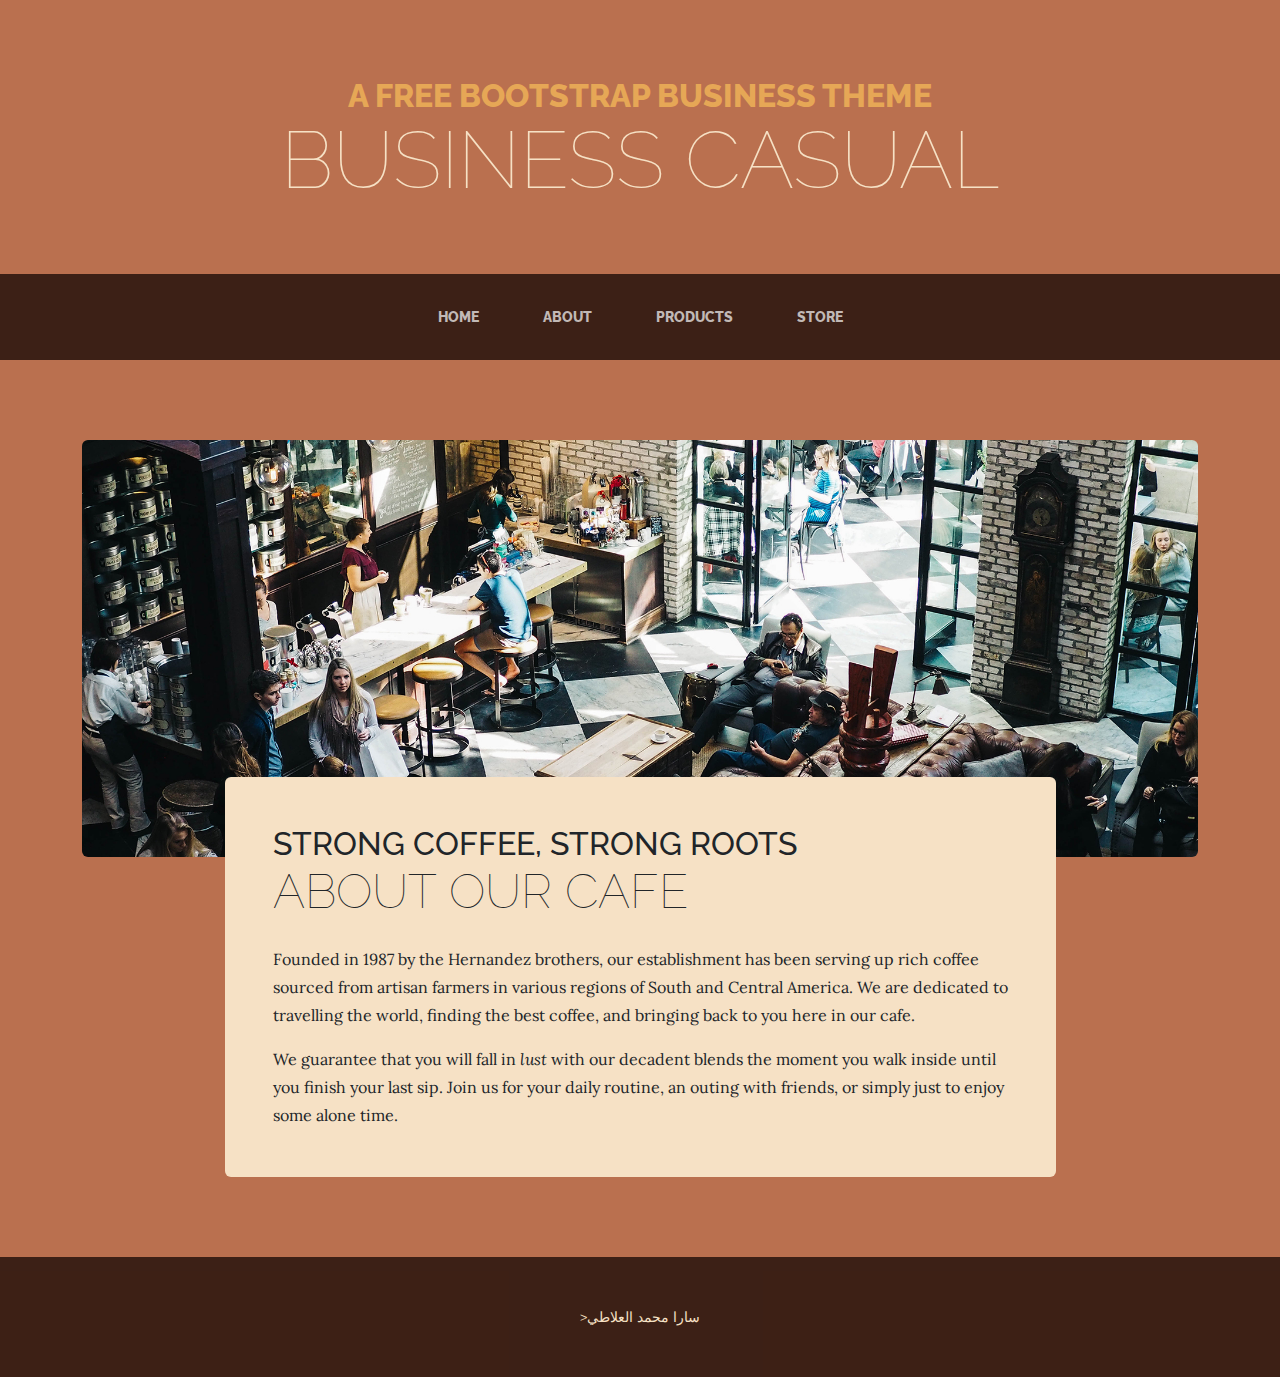
<file: startbootstrap-business-casual-gh-pages/about.html>
<!DOCTYPE html>
<html lang="en">
    <head>
        <meta charset="utf-8" />
        <meta name="viewport" content="width=device-width, initial-scale=1, shrink-to-fit=no" />
        <meta name="description" content="" />
        <meta name="author" content="" />
        <title>pottery</title>
        <link rel="icon" type="image/x-icon" href="assets/favicon.ico" />
        <!-- Google fonts-->
        <link href="https://fonts.googleapis.com/css?family=Raleway:100,100i,200,200i,300,300i,400,400i,500,500i,600,600i,700,700i,800,800i,900,900i" rel="stylesheet" />
        <link href="https://fonts.googleapis.com/css?family=Lora:400,400i,700,700i" rel="stylesheet" />
        <!-- Core theme CSS (includes Bootstrap)-->
        <link href="css/styles.css" rel="stylesheet" />
    </head>
    <body>
        <header>
            <h1 class="site-heading text-center text-faded d-none d-lg-block">
                <span class="site-heading-upper text-primary mb-3">A Free Bootstrap Business Theme</span>
                <span class="site-heading-lower">Business Casual</span>
            </h1>
        </header>
        <!-- Navigation-->
        <nav class="navbar navbar-expand-lg navbar-dark py-lg-4" id="mainNav">
            <div class="container">
                <a class="navbar-brand text-uppercase fw-bold d-lg-none" href="index.html">pottery</a>
                <button class="navbar-toggler" type="button" data-bs-toggle="collapse" data-bs-target="#navbarSupportedContent" aria-controls="navbarSupportedContent" aria-expanded="false" aria-label="Toggle navigation"><span class="navbar-toggler-icon"></span></button>
                <div class="collapse navbar-collapse" id="navbarSupportedContent">
                    <ul class="navbar-nav mx-auto">
                        <li class="nav-item px-lg-4"><a class="nav-link text-uppercase" href="index.html">Home</a></li>
                        <li class="nav-item px-lg-4"><a class="nav-link text-uppercase" href="about.html">About</a></li>
                        <li class="nav-item px-lg-4"><a class="nav-link text-uppercase" href="products.html">Products</a></li>
                        <li class="nav-item px-lg-4"><a class="nav-link text-uppercase" href="store.html">Store</a></li>
                    </ul>
                </div>
            </div>
        </nav>
        <section class="page-section about-heading">
            <div class="container">
                <img class="img-fluid rounded about-heading-img mb-3 mb-lg-0" src="assets/img/about.jpg" alt="..." />
                <div class="about-heading-content">
                    <div class="row">
                        <div class="col-xl-9 col-lg-10 mx-auto">
                            <div class="bg-faded rounded p-5">
                                <h2 class="section-heading mb-4">
                                    <span class="section-heading-upper">Strong Coffee, Strong Roots</span>
                                    <span class="section-heading-lower">About Our Cafe</span>
                                </h2>
                                <p>Founded in 1987 by the Hernandez brothers, our establishment has been serving up rich coffee sourced from artisan farmers in various regions of South and Central America. We are dedicated to travelling the world, finding the best coffee, and bringing back to you here in our cafe.</p>
                                <p class="mb-0">
                                    We guarantee that you will fall in
                                    <em>lust</em>
                                    with our decadent blends the moment you walk inside until you finish your last sip. Join us for your daily routine, an outing with friends, or simply just to enjoy some alone time.
                                </p>
                            </div>
                        </div>
                    </div>
                </div>
            </div>
        </section>
        <footer class="footer text-faded text-center py-5">
            <div class="container"><p class="m-0 small">>سارا محمد العلاطي</p</div>
        </footer>
        <!-- Bootstrap core JS-->
        <script src="https://cdn.jsdelivr.net/npm/bootstrap@5.2.3/dist/js/bootstrap.bundle.min.js"></script>
        <!-- Core theme JS-->
        <script src="js/scripts.js"></script>
    </body>
</html>
</file>
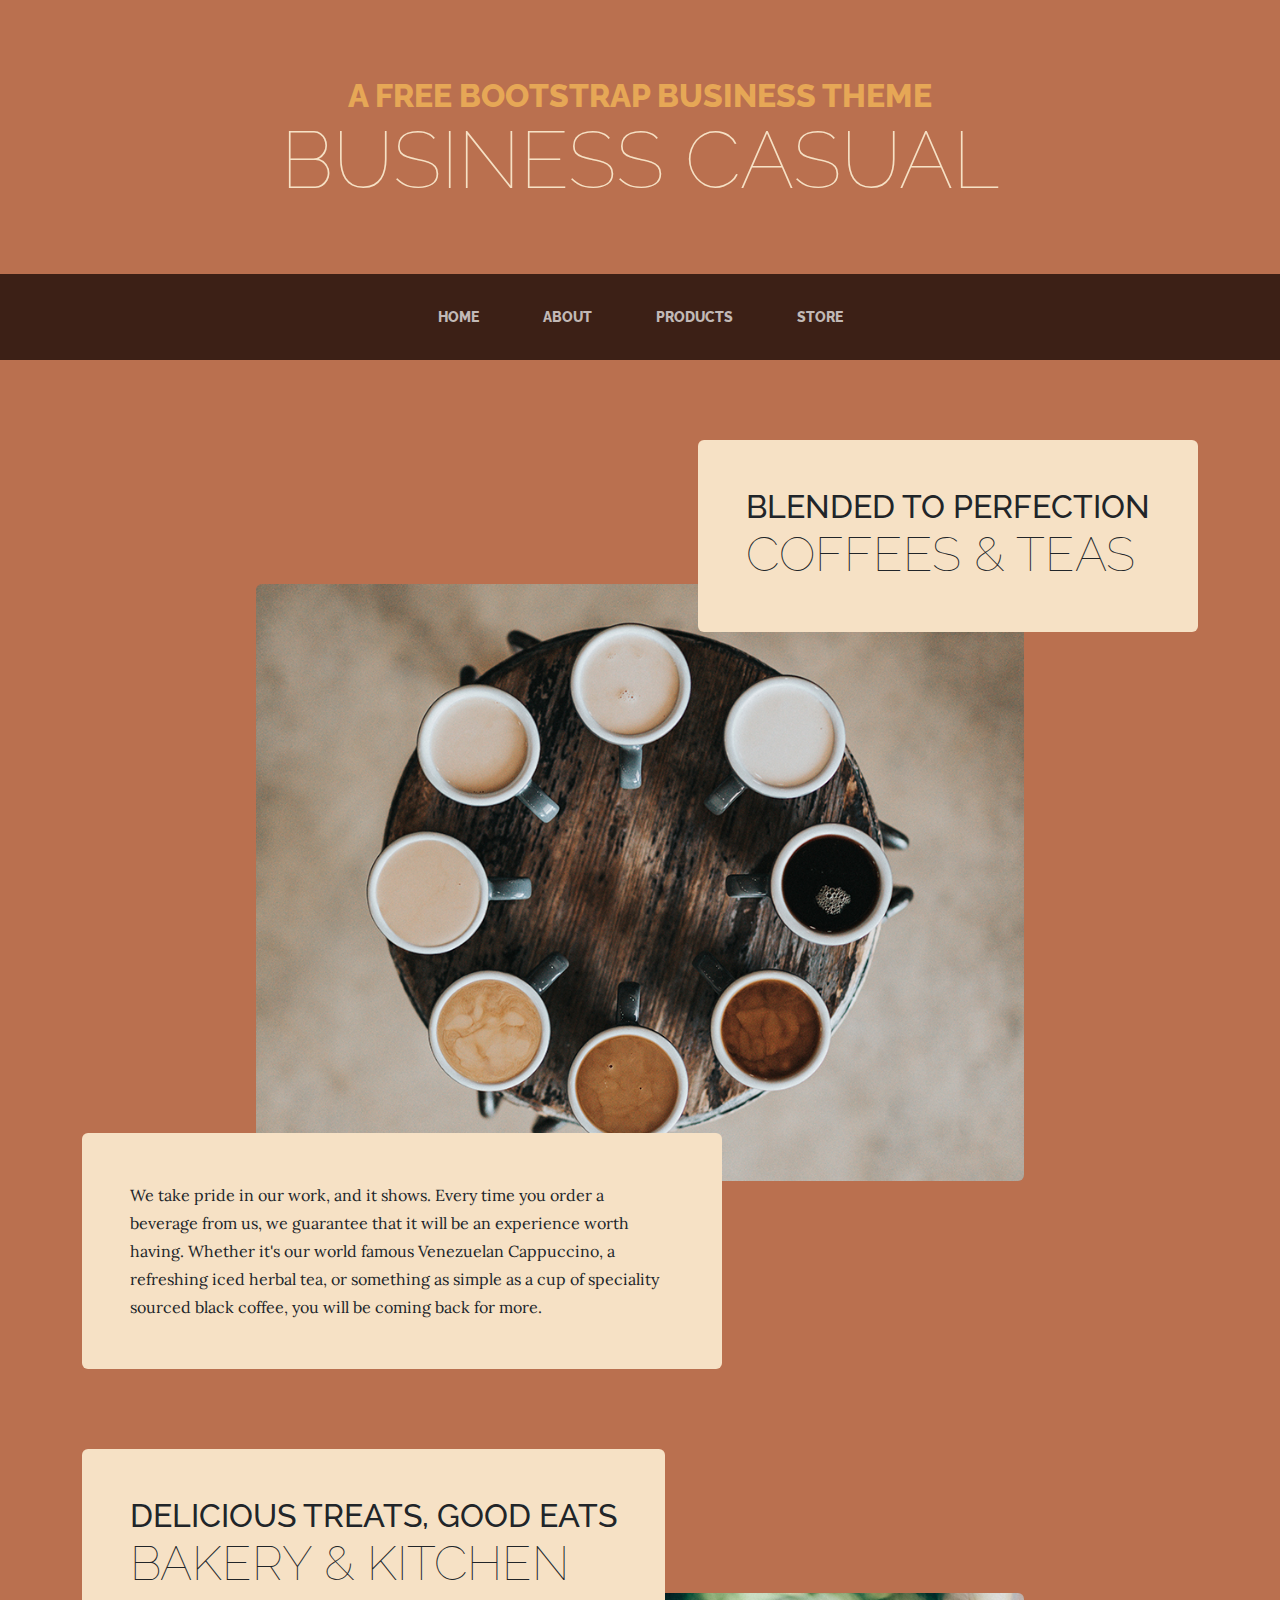
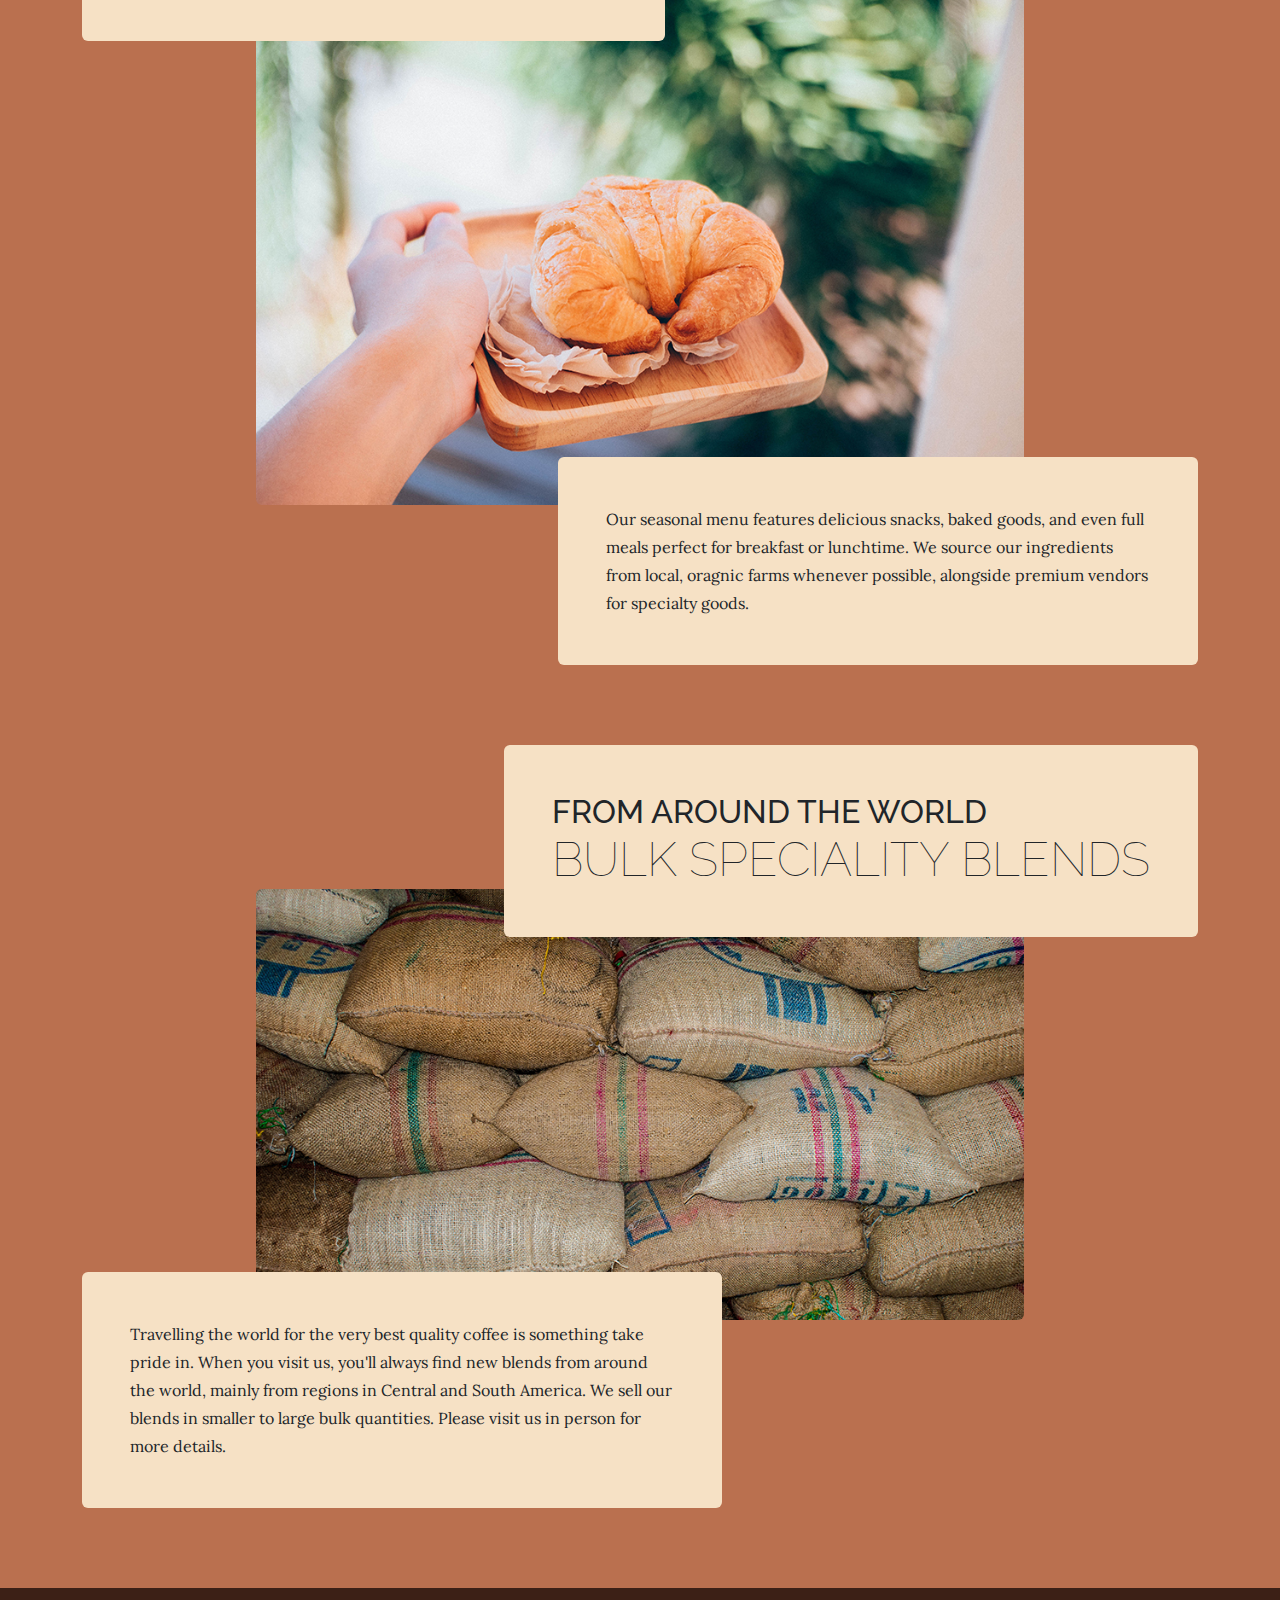
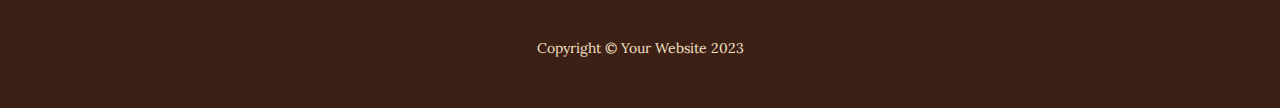
<file: startbootstrap-business-casual-gh-pages/products.html>
<!DOCTYPE html>
<html lang="en">
    <head>
        <meta charset="utf-8" />
        <meta name="viewport" content="width=device-width, initial-scale=1, shrink-to-fit=no" />
        <meta name="description" content="" />
        <meta name="author" content="" />
        <title>Business Casual - Start Bootstrap Theme</title>
        <link rel="icon" type="image/x-icon" href="assets/favicon.ico" />
        <!-- Google fonts-->
        <link href="https://fonts.googleapis.com/css?family=Raleway:100,100i,200,200i,300,300i,400,400i,500,500i,600,600i,700,700i,800,800i,900,900i" rel="stylesheet" />
        <link href="https://fonts.googleapis.com/css?family=Lora:400,400i,700,700i" rel="stylesheet" />
        <!-- Core theme CSS (includes Bootstrap)-->
        <link href="css/styles.css" rel="stylesheet" />
    </head>
    <body>
        <header>
            <h1 class="site-heading text-center text-faded d-none d-lg-block">
                <span class="site-heading-upper text-primary mb-3">A Free Bootstrap Business Theme</span>
                <span class="site-heading-lower">Business Casual</span>
            </h1>
        </header>
        <!-- Navigation-->
        <nav class="navbar navbar-expand-lg navbar-dark py-lg-4" id="mainNav">
            <div class="container">
                <a class="navbar-brand text-uppercase fw-bold d-lg-none" href="index.html">Start Bootstrap</a>
                <button class="navbar-toggler" type="button" data-bs-toggle="collapse" data-bs-target="#navbarSupportedContent" aria-controls="navbarSupportedContent" aria-expanded="false" aria-label="Toggle navigation"><span class="navbar-toggler-icon"></span></button>
                <div class="collapse navbar-collapse" id="navbarSupportedContent">
                    <ul class="navbar-nav mx-auto">
                        <li class="nav-item px-lg-4"><a class="nav-link text-uppercase" href="index.html">Home</a></li>
                        <li class="nav-item px-lg-4"><a class="nav-link text-uppercase" href="about.html">About</a></li>
                        <li class="nav-item px-lg-4"><a class="nav-link text-uppercase" href="products.html">Products</a></li>
                        <li class="nav-item px-lg-4"><a class="nav-link text-uppercase" href="store.html">Store</a></li>
                    </ul>
                </div>
            </div>
        </nav>
        <section class="page-section">
            <div class="container">
                <div class="product-item">
                    <div class="product-item-title d-flex">
                        <div class="bg-faded p-5 d-flex ms-auto rounded">
                            <h2 class="section-heading mb-0">
                                <span class="section-heading-upper">Blended to Perfection</span>
                                <span class="section-heading-lower">Coffees & Teas</span>
                            </h2>
                        </div>
                    </div>
                    <img class="product-item-img mx-auto d-flex rounded img-fluid mb-3 mb-lg-0" src="assets/img/products-01.jpg" alt="..." />
                    <div class="product-item-description d-flex me-auto">
                        <div class="bg-faded p-5 rounded"><p class="mb-0">We take pride in our work, and it shows. Every time you order a beverage from us, we guarantee that it will be an experience worth having. Whether it's our world famous Venezuelan Cappuccino, a refreshing iced herbal tea, or something as simple as a cup of speciality sourced black coffee, you will be coming back for more.</p></div>
                    </div>
                </div>
            </div>
        </section>
        <section class="page-section">
            <div class="container">
                <div class="product-item">
                    <div class="product-item-title d-flex">
                        <div class="bg-faded p-5 d-flex me-auto rounded">
                            <h2 class="section-heading mb-0">
                                <span class="section-heading-upper">Delicious Treats, Good Eats</span>
                                <span class="section-heading-lower">Bakery & Kitchen</span>
                            </h2>
                        </div>
                    </div>
                    <img class="product-item-img mx-auto d-flex rounded img-fluid mb-3 mb-lg-0" src="assets/img/products-02.jpg" alt="..." />
                    <div class="product-item-description d-flex ms-auto">
                        <div class="bg-faded p-5 rounded"><p class="mb-0">Our seasonal menu features delicious snacks, baked goods, and even full meals perfect for breakfast or lunchtime. We source our ingredients from local, oragnic farms whenever possible, alongside premium vendors for specialty goods.</p></div>
                    </div>
                </div>
            </div>
        </section>
        <section class="page-section">
            <div class="container">
                <div class="product-item">
                    <div class="product-item-title d-flex">
                        <div class="bg-faded p-5 d-flex ms-auto rounded">
                            <h2 class="section-heading mb-0">
                                <span class="section-heading-upper">From Around the World</span>
                                <span class="section-heading-lower">Bulk Speciality Blends</span>
                            </h2>
                        </div>
                    </div>
                    <img class="product-item-img mx-auto d-flex rounded img-fluid mb-3 mb-lg-0" src="assets/img/products-03.jpg" alt="..." />
                    <div class="product-item-description d-flex me-auto">
                        <div class="bg-faded p-5 rounded"><p class="mb-0">Travelling the world for the very best quality coffee is something take pride in. When you visit us, you'll always find new blends from around the world, mainly from regions in Central and South America. We sell our blends in smaller to large bulk quantities. Please visit us in person for more details.</p></div>
                    </div>
                </div>
            </div>
        </section>
        <footer class="footer text-faded text-center py-5">
            <div class="container"><p class="m-0 small">Copyright &copy; Your Website 2023</p></div>
        </footer>
        <!-- Bootstrap core JS-->
        <script src="https://cdn.jsdelivr.net/npm/bootstrap@5.2.3/dist/js/bootstrap.bundle.min.js"></script>
        <!-- Core theme JS-->
        <script src="js/scripts.js"></script>
    </body>
</html>
</file>
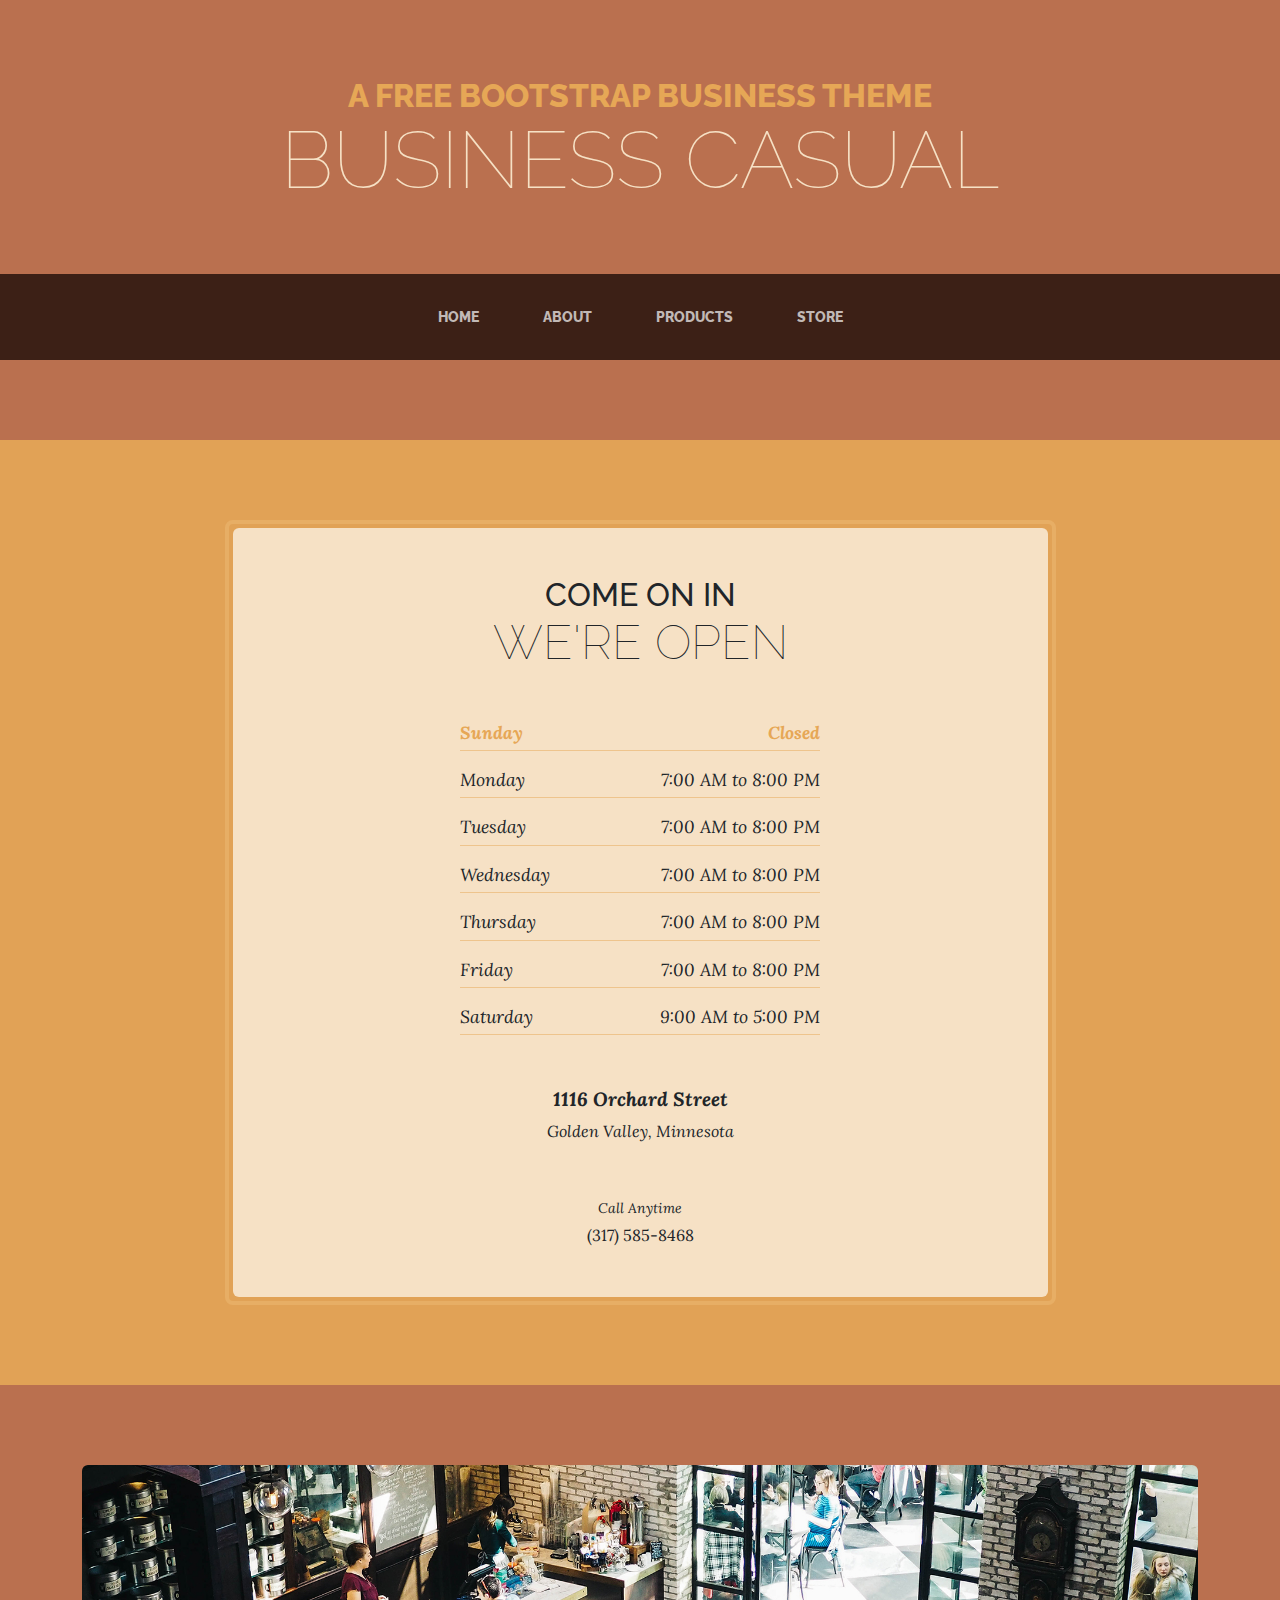
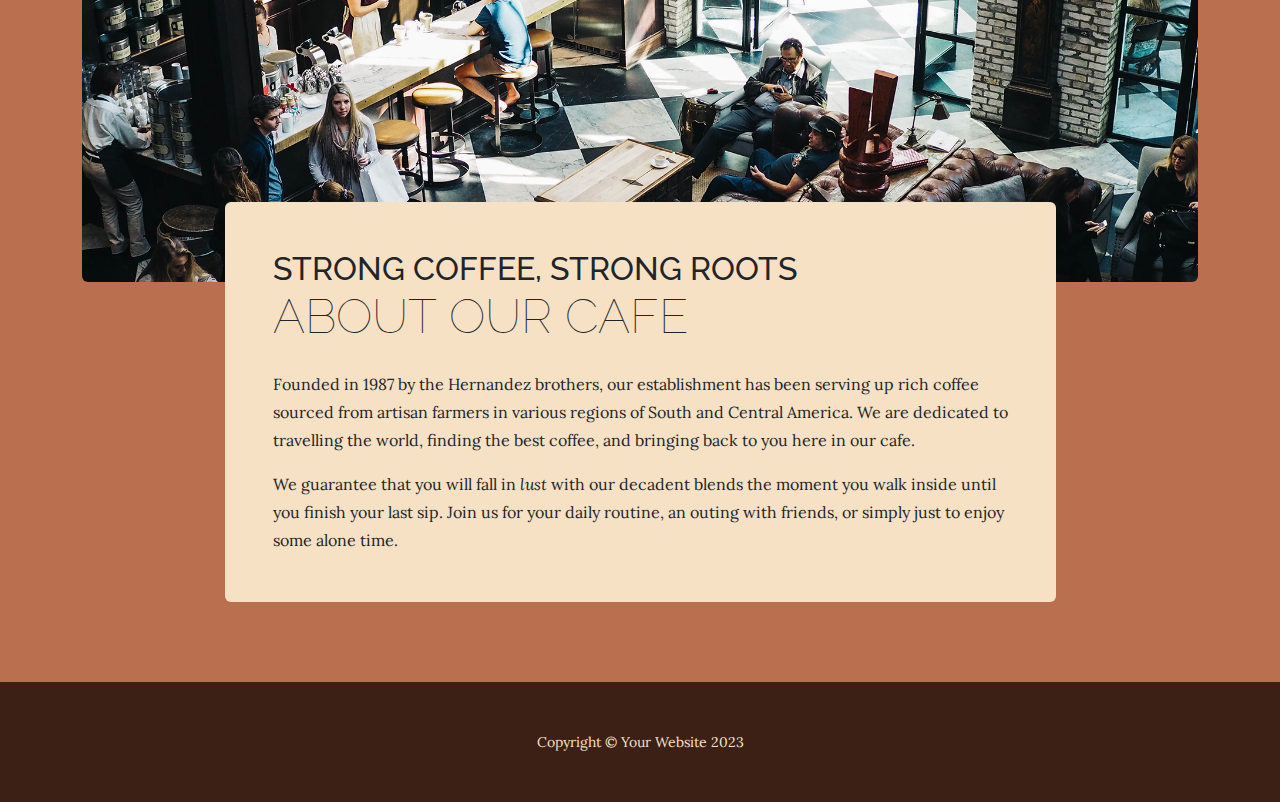
<file: startbootstrap-business-casual-gh-pages/store.html>
<!DOCTYPE html>
<html lang="en">
    <head>
        <meta charset="utf-8" />
        <meta name="viewport" content="width=device-width, initial-scale=1, shrink-to-fit=no" />
        <meta name="description" content="" />
        <meta name="author" content="" />
        <title>Business Casual - Start Bootstrap Theme</title>
        <link rel="icon" type="image/x-icon" href="assets/favicon.ico" />
        <!-- Google fonts-->
        <link href="https://fonts.googleapis.com/css?family=Raleway:100,100i,200,200i,300,300i,400,400i,500,500i,600,600i,700,700i,800,800i,900,900i" rel="stylesheet" />
        <link href="https://fonts.googleapis.com/css?family=Lora:400,400i,700,700i" rel="stylesheet" />
        <!-- Core theme CSS (includes Bootstrap)-->
        <link href="css/styles.css" rel="stylesheet" />
    </head>
    <body>
        <header>
            <h1 class="site-heading text-center text-faded d-none d-lg-block">
                <span class="site-heading-upper text-primary mb-3">A Free Bootstrap Business Theme</span>
                <span class="site-heading-lower">Business Casual</span>
            </h1>
        </header>
        <!-- Navigation-->
        <nav class="navbar navbar-expand-lg navbar-dark py-lg-4" id="mainNav">
            <div class="container">
                <a class="navbar-brand text-uppercase fw-bold d-lg-none" href="index.html">Start Bootstrap</a>
                <button class="navbar-toggler" type="button" data-bs-toggle="collapse" data-bs-target="#navbarSupportedContent" aria-controls="navbarSupportedContent" aria-expanded="false" aria-label="Toggle navigation"><span class="navbar-toggler-icon"></span></button>
                <div class="collapse navbar-collapse" id="navbarSupportedContent">
                    <ul class="navbar-nav mx-auto">
                        <li class="nav-item px-lg-4"><a class="nav-link text-uppercase" href="index.html">Home</a></li>
                        <li class="nav-item px-lg-4"><a class="nav-link text-uppercase" href="about.html">About</a></li>
                        <li class="nav-item px-lg-4"><a class="nav-link text-uppercase" href="products.html">Products</a></li>
                        <li class="nav-item px-lg-4"><a class="nav-link text-uppercase" href="store.html">Store</a></li>
                    </ul>
                </div>
            </div>
        </nav>
        <section class="page-section cta">
            <div class="container">
                <div class="row">
                    <div class="col-xl-9 mx-auto">
                        <div class="cta-inner bg-faded text-center rounded">
                            <h2 class="section-heading mb-5">
                                <span class="section-heading-upper">Come On In</span>
                                <span class="section-heading-lower">We're Open</span>
                            </h2>
                            <ul class="list-unstyled list-hours mb-5 text-left mx-auto">
                                <li class="list-unstyled-item list-hours-item d-flex">
                                    Sunday
                                    <span class="ms-auto">Closed</span>
                                </li>
                                <li class="list-unstyled-item list-hours-item d-flex">
                                    Monday
                                    <span class="ms-auto">7:00 AM to 8:00 PM</span>
                                </li>
                                <li class="list-unstyled-item list-hours-item d-flex">
                                    Tuesday
                                    <span class="ms-auto">7:00 AM to 8:00 PM</span>
                                </li>
                                <li class="list-unstyled-item list-hours-item d-flex">
                                    Wednesday
                                    <span class="ms-auto">7:00 AM to 8:00 PM</span>
                                </li>
                                <li class="list-unstyled-item list-hours-item d-flex">
                                    Thursday
                                    <span class="ms-auto">7:00 AM to 8:00 PM</span>
                                </li>
                                <li class="list-unstyled-item list-hours-item d-flex">
                                    Friday
                                    <span class="ms-auto">7:00 AM to 8:00 PM</span>
                                </li>
                                <li class="list-unstyled-item list-hours-item d-flex">
                                    Saturday
                                    <span class="ms-auto">9:00 AM to 5:00 PM</span>
                                </li>
                            </ul>
                            <p class="address mb-5">
                                <em>
                                    <strong>1116 Orchard Street</strong>
                                    <br />
                                    Golden Valley, Minnesota
                                </em>
                            </p>
                            <p class="mb-0">
                                <small><em>Call Anytime</em></small>
                                <br />
                                (317) 585-8468
                            </p>
                        </div>
                    </div>
                </div>
            </div>
        </section>
        <section class="page-section about-heading">
            <div class="container">
                <img class="img-fluid rounded about-heading-img mb-3 mb-lg-0" src="assets/img/about.jpg" alt="..." />
                <div class="about-heading-content">
                    <div class="row">
                        <div class="col-xl-9 col-lg-10 mx-auto">
                            <div class="bg-faded rounded p-5">
                                <h2 class="section-heading mb-4">
                                    <span class="section-heading-upper">Strong Coffee, Strong Roots</span>
                                    <span class="section-heading-lower">About Our Cafe</span>
                                </h2>
                                <p>Founded in 1987 by the Hernandez brothers, our establishment has been serving up rich coffee sourced from artisan farmers in various regions of South and Central America. We are dedicated to travelling the world, finding the best coffee, and bringing back to you here in our cafe.</p>
                                <p class="mb-0">
                                    We guarantee that you will fall in
                                    <em>lust</em>
                                    with our decadent blends the moment you walk inside until you finish your last sip. Join us for your daily routine, an outing with friends, or simply just to enjoy some alone time.
                                </p>
                            </div>
                        </div>
                    </div>
                </div>
            </div>
        </section>
        <footer class="footer text-faded text-center py-5">
            <div class="container"><p class="m-0 small">Copyright &copy; Your Website 2023</p></div>
        </footer>
        <!-- Bootstrap core JS-->
        <script src="https://cdn.jsdelivr.net/npm/bootstrap@5.2.3/dist/js/bootstrap.bundle.min.js"></script>
        <!-- Core theme JS-->
        <script src="js/scripts.js"></script>
    </body>
</html>
</file>
